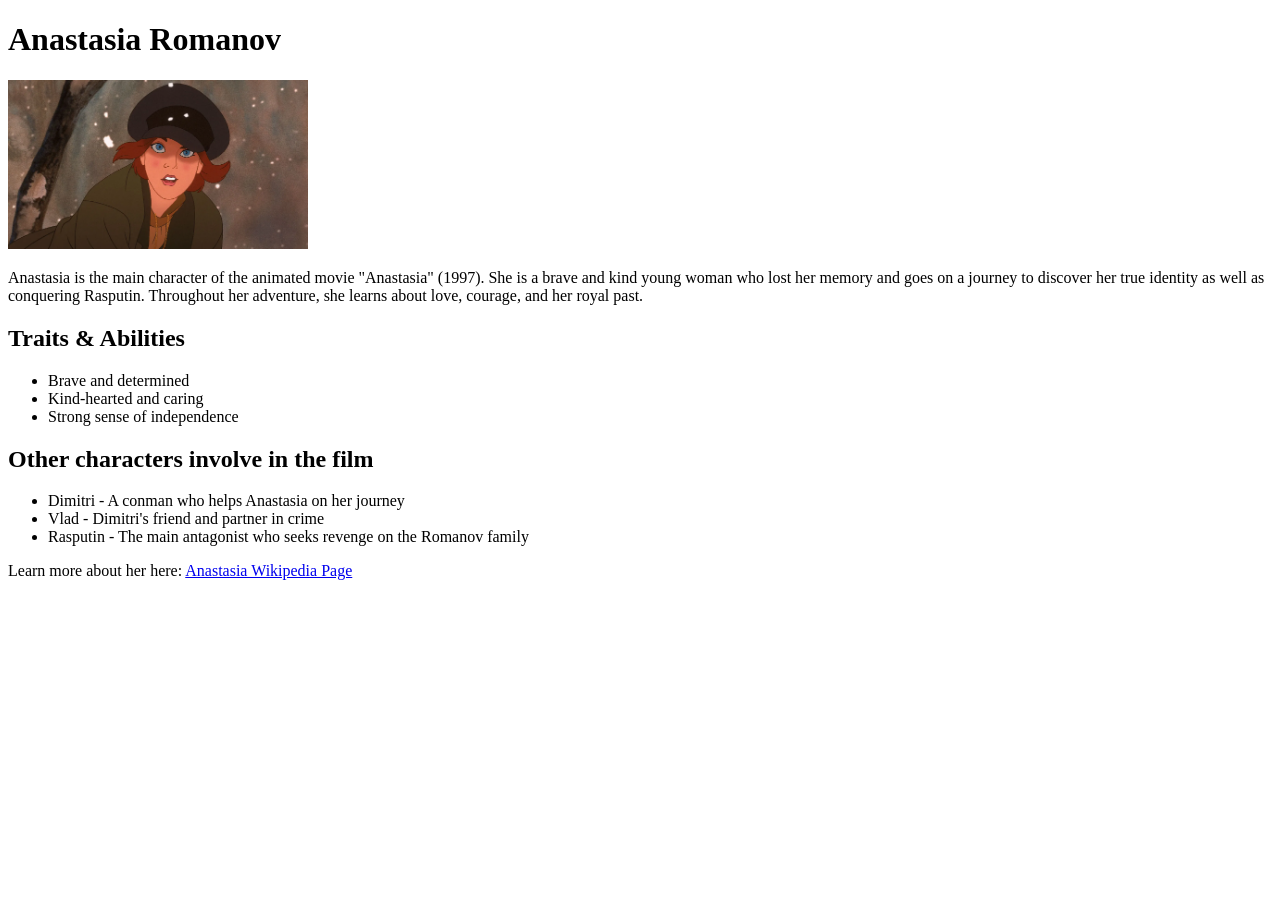
<file: LearningHTML/index.html>
<!DOCTYPE html>
<html>
<head>
    <title>Anastasia Profile</title>
</head>
<body>

    <h1>Anastasia Romanov</h1>

    <img src="Anastasia.webp" 
         alt="Princess Anastasia" 
         width="300">

    <p>
        Anastasia is the main character of the animated movie "Anastasia" (1997). She is a brave and kind young woman who lost her memory and goes on a journey to discover her true identity as well as conquering Rasputin. Throughout her adventure, she learns about love, courage, and her royal past. 
    </p>

    <h2>Traits & Abilities</h2>
    <ul>
        <li>Brave and determined</li>
        <li>Kind-hearted and caring</li>
        <li>Strong sense of independence</li>
    </ul>

    <h2>Other characters involve in the film</h2>
    <ul>
        <li>Dimitri - A conman who helps Anastasia on her journey</li>
        <li>Vlad - Dimitri's friend and partner in crime</li>
        <li>Rasputin - The main antagonist who seeks revenge on the Romanov family</li>
    </ul>
    <p>
        Learn more about her here:
        <a href="https://en.wikipedia.org/wiki/Anastasia_(1997_film)" target="_blank">
            Anastasia Wikipedia Page
        </a>
    </p>

</body>
</html>
</file>
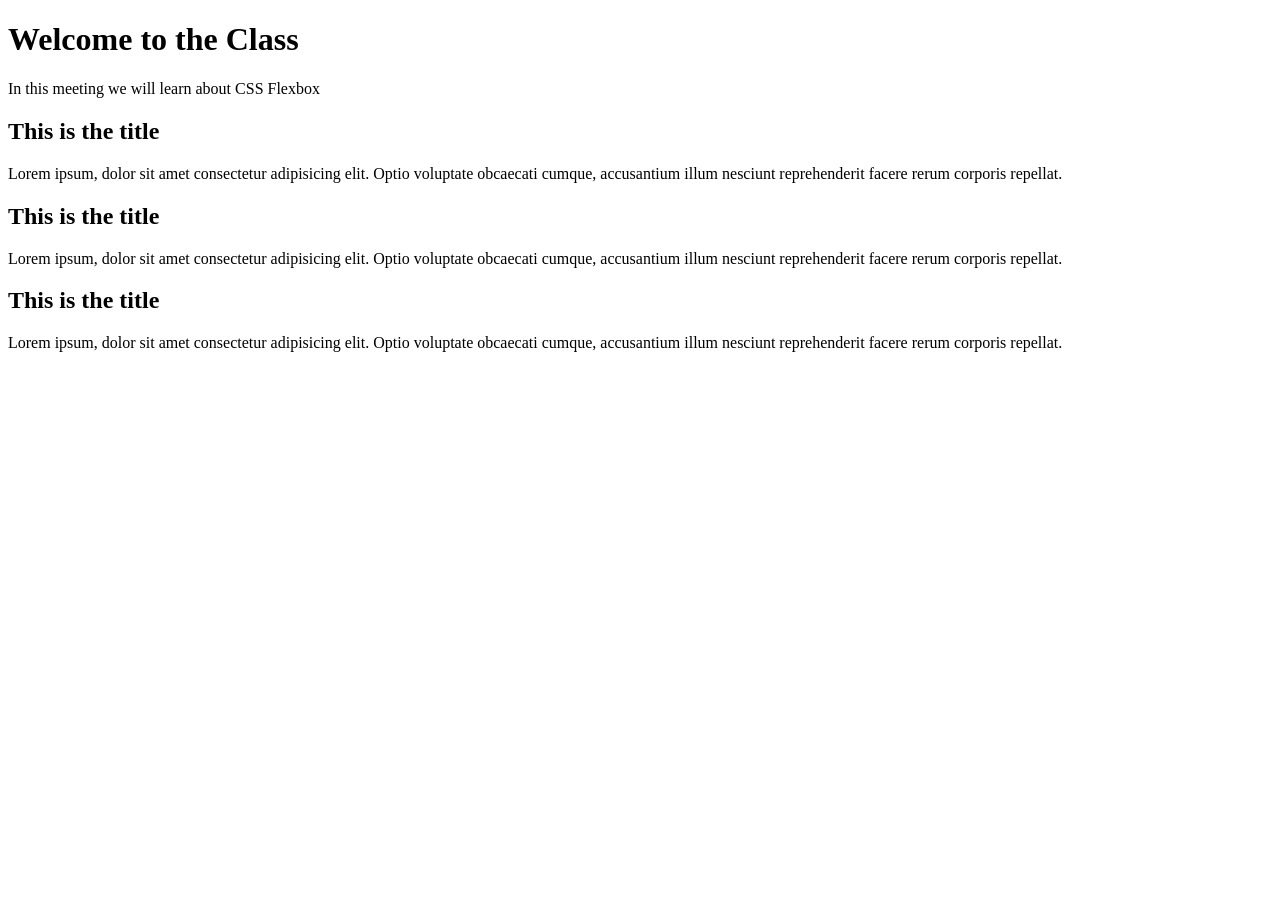
<file: meeting_10/index.html>
<!DOCTYPE html>
<html>
  <head>
    <title>CSS Flexbox</title>
  </head>
  <body>
    <h1>Welcome to the Class</h1>
    <p>In this meeting we will learn about CSS Flexbox</p>
    <h2>This is the title</h2>
    <p>
      Lorem ipsum, dolor sit amet consectetur adipisicing elit. Optio voluptate
      obcaecati cumque, accusantium illum nesciunt reprehenderit facere rerum
      corporis repellat.
    </p>
    <h2>This is the title</h2>
    <p>
      Lorem ipsum, dolor sit amet consectetur adipisicing elit. Optio voluptate
      obcaecati cumque, accusantium illum nesciunt reprehenderit facere rerum
      corporis repellat.
    </p>
    <h2>This is the title</h2>
    <p>
      Lorem ipsum, dolor sit amet consectetur adipisicing elit. Optio voluptate
      obcaecati cumque, accusantium illum nesciunt reprehenderit facere rerum
      corporis repellat.
    </p>
  </body>
</html>
</file>
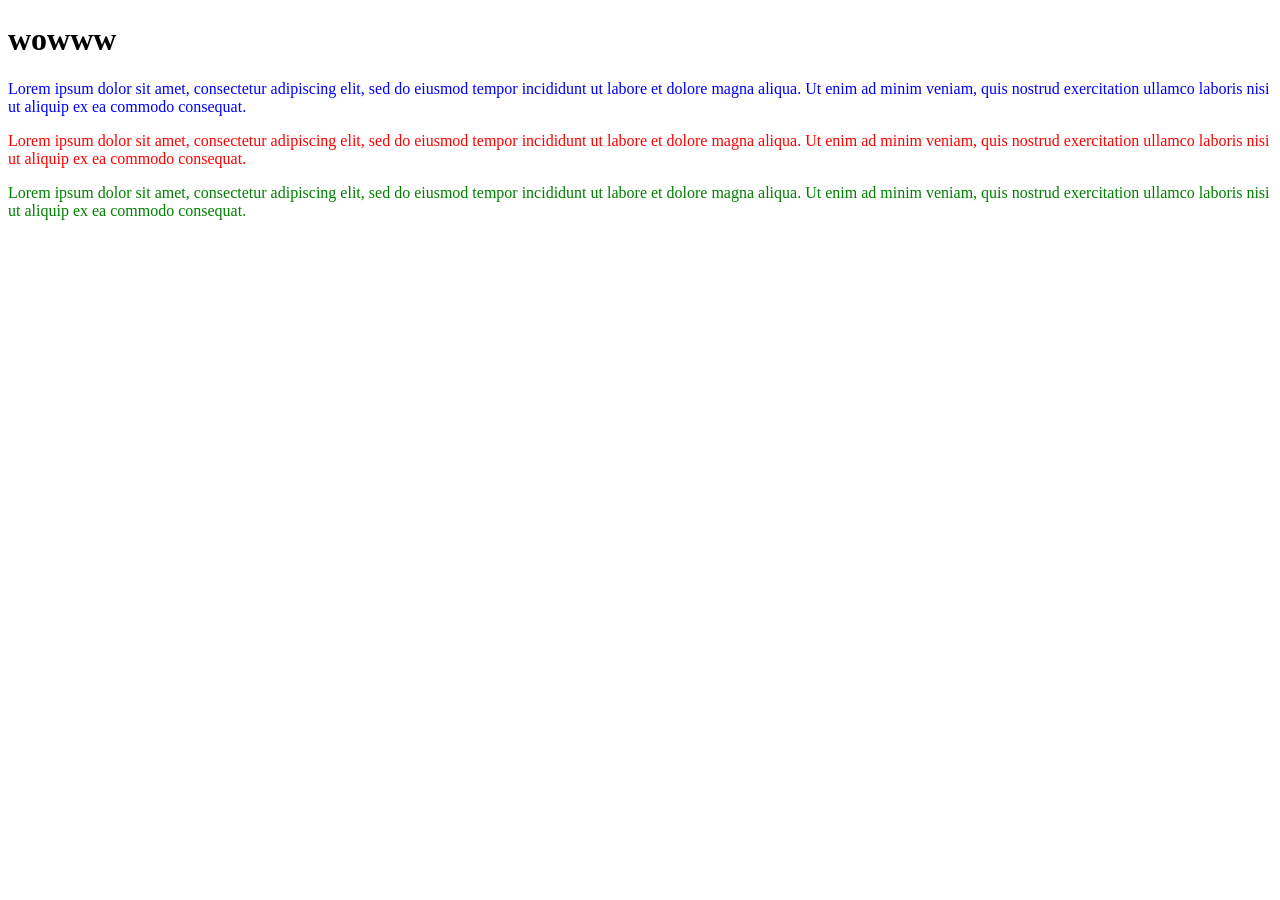
<file: meeting_7/index.html>
<!DOCTYPE html>
<html lang="en">
    <head>
        <meta charset="UTF-8">
        <meta name="viewport" content="width=device-width, initial-scale=1.0">
        <link rel="stylesheet" href="style.css">
        <title>My Web Page</title>
    </head>
    <body>
        <h1>wowww</h1>
        <p class="p1">Lorem ipsum dolor sit amet, consectetur adipiscing elit, sed do eiusmod tempor incididunt ut labore et dolore magna aliqua. Ut enim ad minim veniam, quis nostrud exercitation ullamco laboris nisi ut aliquip ex ea commodo consequat.</p>
        <p class="p2">Lorem ipsum dolor sit amet, consectetur adipiscing elit, sed do eiusmod tempor incididunt ut labore et dolore magna aliqua. Ut enim ad minim veniam, quis nostrud exercitation ullamco laboris nisi ut aliquip ex ea commodo consequat. </p>
        <p class="p3">Lorem ipsum dolor sit amet, consectetur adipiscing elit, sed do eiusmod tempor incididunt ut labore et dolore magna aliqua. Ut enim ad minim veniam, quis nostrud exercitation ullamco laboris nisi ut aliquip ex ea commodo consequat.</p>
    </body>
</html>
</file>
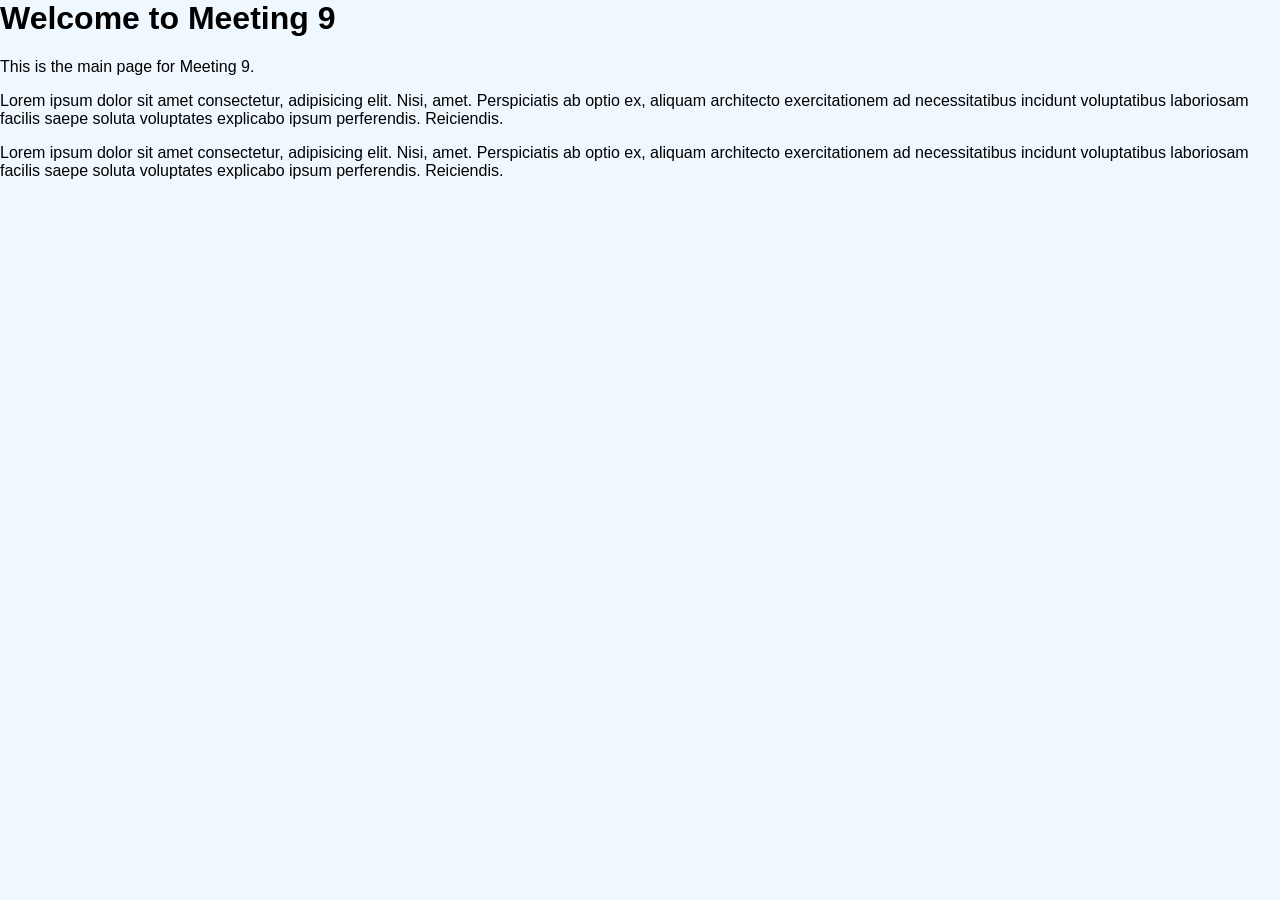
<file: meeting_9/index.html>
<html>
<head>
    <meta charset="UTF-8">
    <title>Meeting 9</title>
    <link rel="stylesheet" href="style.css">
</head>
<body>
    <h1>Welcome to Meeting 9</h1>
    <p>This is the main page for Meeting 9.</p>
    <p class="box1">Lorem ipsum dolor sit amet consectetur, adipisicing elit. Nisi, amet. Perspiciatis ab optio ex, aliquam architecto exercitationem ad necessitatibus incidunt voluptatibus laboriosam facilis saepe soluta voluptates explicabo ipsum perferendis. Reiciendis.</p>
    <p class="box2">Lorem ipsum dolor sit amet consectetur, adipisicing elit. Nisi, amet. Perspiciatis ab optio ex, aliquam architecto exercitationem ad necessitatibus incidunt voluptatibus laboriosam facilis saepe soluta voluptates explicabo ipsum perferendis. Reiciendis.</p>
</body> 
</html>
</file>
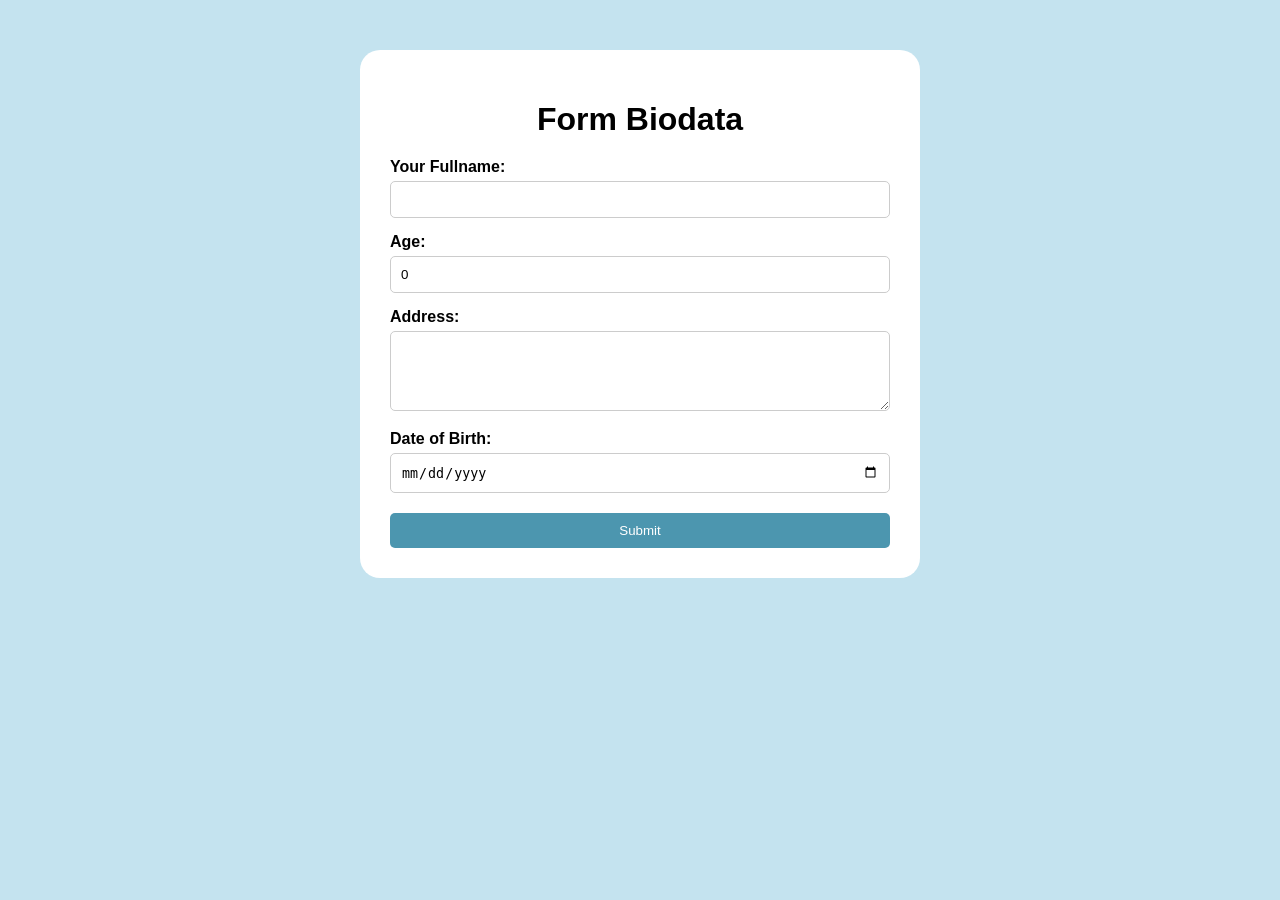
<file: forms.html>
<!DOCTYPE html>
<html lang="id">
<head>
  <meta charset="UTF-8">
  <title>Form Biodata Siswa</title>
  <style>
    body {
      background-color: #c4e3ef;
      font-family: Arial, Helvetica, sans-serif;
      margin: 0;
      padding: 0;
    }
    .form-container {
      background-color: white;
      max-width: 500px;
      margin: 50px auto;
      padding: 30px;
      border-radius: 20px;
    }
    h1 {
      text-align: center;
      margin-bottom: 20px;
    }
    label {
      display: block;
      margin-top: 15px;
      font-weight: bold;
    }
    input[type="text"],
    input[type="number"],
    input[type="date"],
    textarea {
      width: 100%;
      padding: 10px;
      margin-top: 5px;
      border: 1px solid #ccc;
      border-radius: 5px;
      box-sizing: border-box;
    }
    textarea {
      resize: vertical;
      height: 80px;
    }
    .submit-btn {
      margin-top: 20px;
      background-color: #4c96af;
      color: white;
      padding: 10px;
      border: none;
      border-radius: 5px;
      width: 100%;
      cursor: pointer;
    }
    .submit-btn:hover {
      background-color: #4580a0;
    }
  </style>
</head>
<body>
  <div class="form-container">
    <h1>Form Biodata</h1>
    <form>
      <label for="fullname">Your Fullname:</label>
      <input type="text" id="fullname" name="fullname" required>

      <label for="age">Age:</label>
      <input type="number" id="age" name="age" value="0" min="0" required>

      <label for="address">Address:</label>
      <textarea id="address" name="address" required></textarea>

      <label for="dob">Date of Birth:</label>
      <input type="date" id="dob" name="dob" placeholder="dd/mm/yyyy" required>

      <button type="submit" class="submit-btn">Submit</button>
    </form>
  </div>
</body>
</html>
</file>
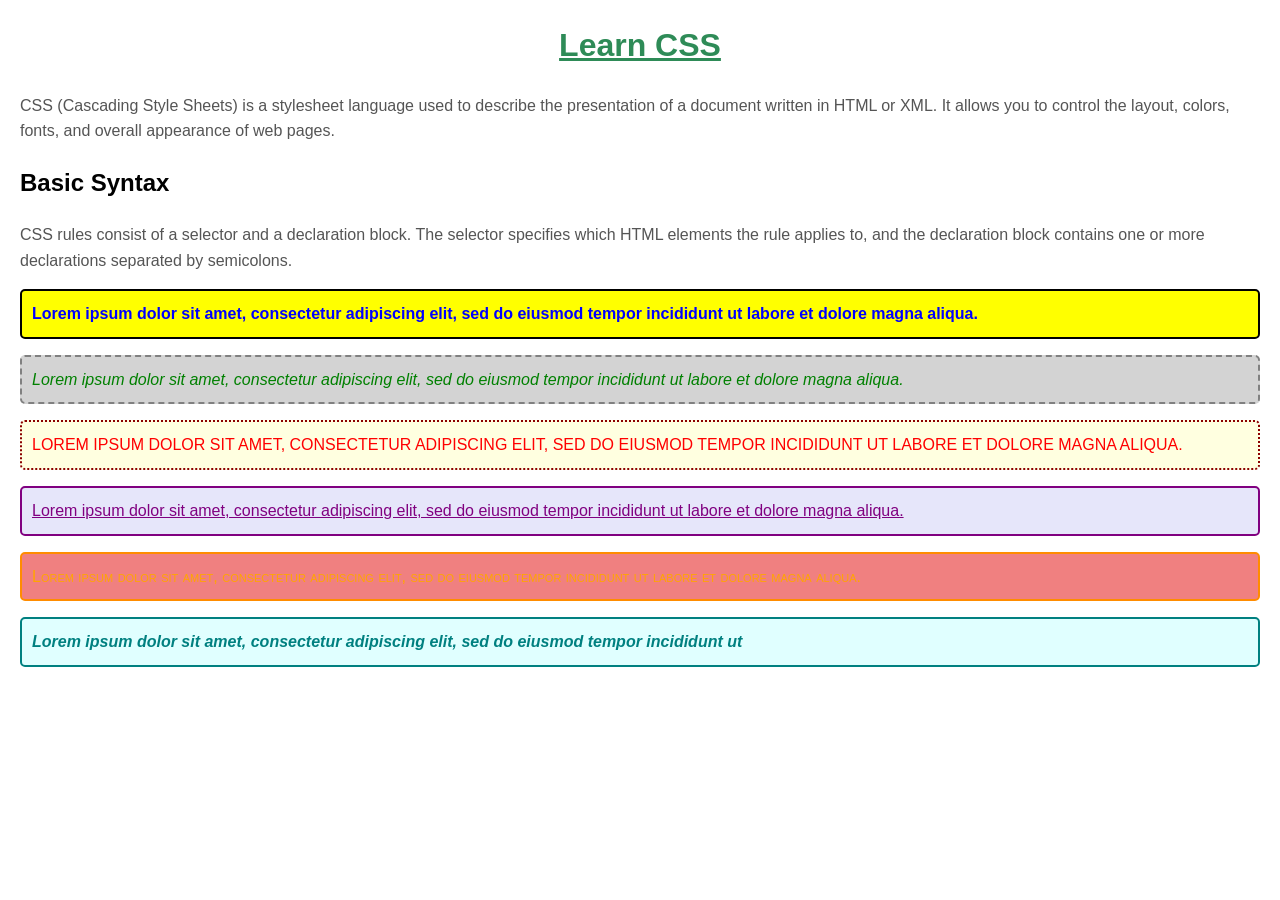
<file: meeting_6/learncss.html>
<html>
    <head>
        <title>Learn CSS</title>
        <style>
            body {
                font-family: Arial, sans-serif;
                margin: 20px;
                line-height: 1.6;
            }
            h1 {
                color: #275232;
            }
            p {
                color: #555;
            }
            #primary_header {
                text-align: center;
                text-decoration: underline;
                color: #2E8B57;
            }
            .bagian1 {
                color: blue;
                font-weight: bold;
                background-color: yellow;
                padding: 10px;
                border: 2px solid black;
                border-radius: 5px;
                margin-bottom: 15px;
            }
            .bagian2 {
                color: green;
                font-style: italic;
                background-color: lightgray;
                padding: 10px;
                border: 2px dashed gray;
                border-radius: 5px;
                margin-bottom: 15px;
            }
            .bagian3 {
                color: red;
                text-transform: uppercase;
                background-color: lightyellow;
                padding: 10px;
                border: 2px dotted darkred;
                border-radius: 5px;
                margin-bottom: 15px;
            }
            .bagian4 {
                color: purple;
                text-decoration: underline;
                background-color: lavender;
                padding: 10px;
                border: 2px double purple;
                border-radius: 5px;
                margin-bottom: 15px;
            }
            .bagian5 {
                color: orange;
                font-variant: small-caps;
                background-color: lightcoral;
                padding: 10px;
                border: 2px solid darkorange;
                border-radius: 5px;
                margin-bottom: 15px;
            }
            .bagian6 {
                color: teal;
                font-weight: bold;
                font-style: italic;
                background-color: lightcyan;
                padding: 10px;
                border: 2px solid teal;
                border-radius: 5px;
                margin-bottom: 15px;
            }
        </style>
    </head>
    <body>
        <h1 id="primary_header">Learn CSS</h1>
        <p>CSS (Cascading Style Sheets) is a stylesheet language used to describe the presentation of a document written in HTML or XML. It allows you to control the layout, colors, fonts, and overall appearance of web pages.</p>
        
        <h2>Basic Syntax</h2>
        <p>CSS rules consist of a selector and a declaration block. The selector specifies which HTML elements the rule applies to, and the declaration block contains one or more declarations separated by semicolons.</p>
        <p class="bagian1">Lorem ipsum dolor sit amet, consectetur adipiscing elit, sed do eiusmod tempor incididunt ut labore et dolore magna aliqua.</p>
        <p class="bagian2">Lorem ipsum dolor sit amet, consectetur adipiscing elit, sed do eiusmod tempor incididunt ut labore et dolore magna aliqua.</p>
        <p class="bagian3">Lorem ipsum dolor sit amet, consectetur adipiscing elit, sed do eiusmod tempor incididunt ut labore et dolore magna aliqua.</p>
        <p class="bagian4">Lorem ipsum dolor sit amet, consectetur adipiscing elit, sed do eiusmod tempor incididunt ut labore et dolore magna aliqua.</p>
        <p class="bagian5">Lorem ipsum dolor sit amet, consectetur adipiscing elit, sed do eiusmod tempor incididunt ut labore et dolore magna aliqua.</p>
        <p class="bagian6">Lorem ipsum dolor sit amet, consectetur adipiscing elit, sed do eiusmod tempor incididunt ut
    </body>
</html>
</file>
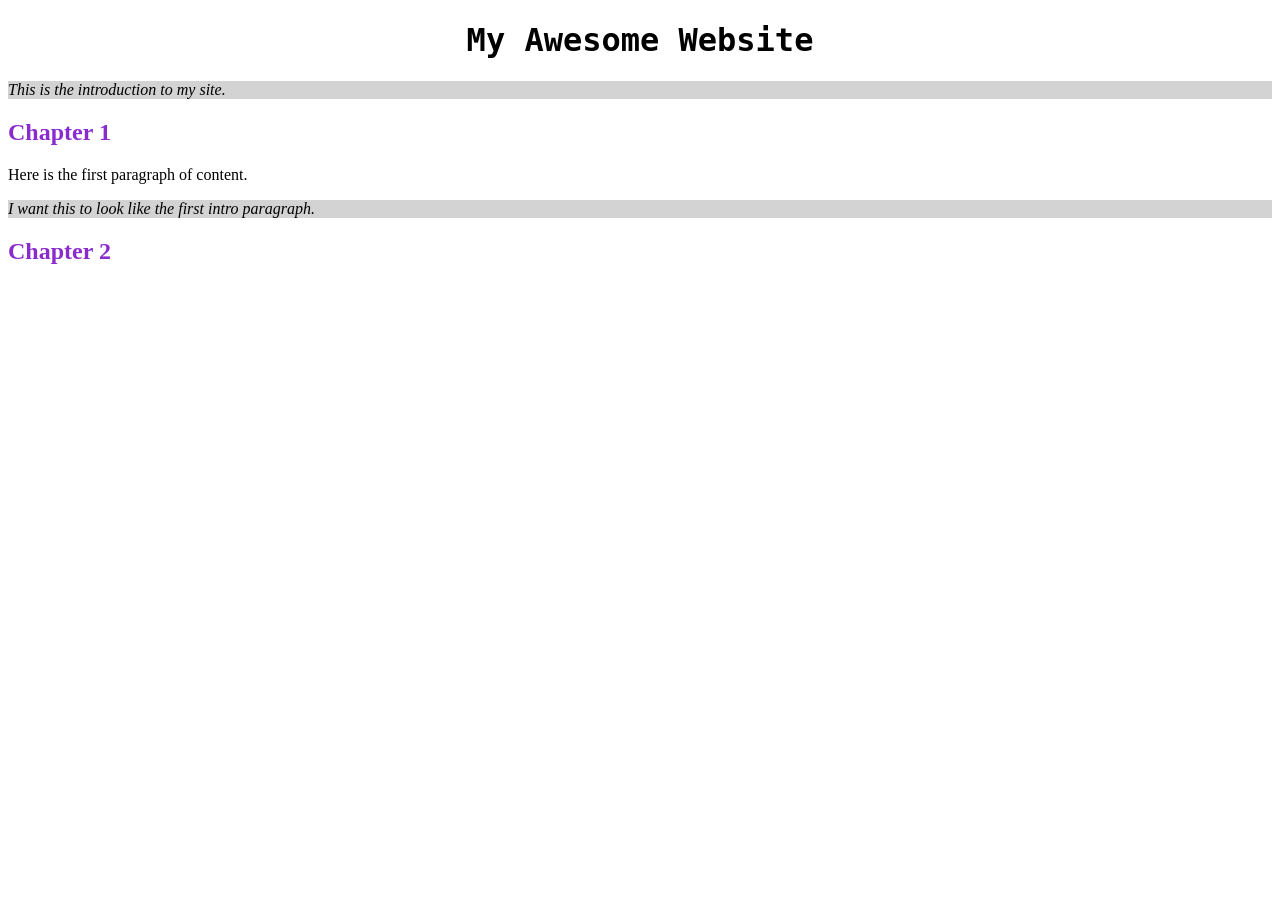
<file: meeting_6/practicecss.html>
<!DOCTYPE html>
<html>
<head>
    <title>CSS Detectives</title>
    <style>
        h2 {
            color: #8a2bcd;
            font-family: 'Georgia', serif;
        }
        #main-title {
            text-align: center;
            font-family: monospace, sans-serif;
        }
        .intro {
            background-color: lightgray;
            font-style: italic;
        }
    </style>
</head>
<body>
    <h1 id="main-title">My Awesome Website</h1>
    <p class="intro">This is the introduction to my site.</p>
    <h2>Chapter 1</h2>
    <p>Here is the first paragraph of content.</p>
    <p class="intro">I want this to look like the first intro paragraph.</p>
    <h2 class="chapter-title">Chapter 2</h2>
</body>
</html>
</file>
<file: meeting_7/style.css>
.h1{
    color: antiquewhite;
    text-emphasis: none;
    text-align: center;
}
.p1{
    color: blue;
    text-emphasis: none;
}
.p2{
    color: red;
    text-emphasis: none;
}
.p3{
    color: green;
    text-emphasis: none;
}
</file>
<file: meeting_9/style.css>
body{
    background-color: aliceblue;
    font-family: Arial, sans-serif;
    margin: 0;
    padding: 0;
}
box1{
    width: 300px;
    height: 200px;
    background-color: lightcoral;
    border: 2px solid black;
    margin: 70px 0px;
    padding: 20px;
    border: 3px inset;
}
box2{
    width: 300px;
    height: 200px;
    background-color: lightseagreen;
    border: 2px solid black;
    margin: 20px auto;
}
</file>
